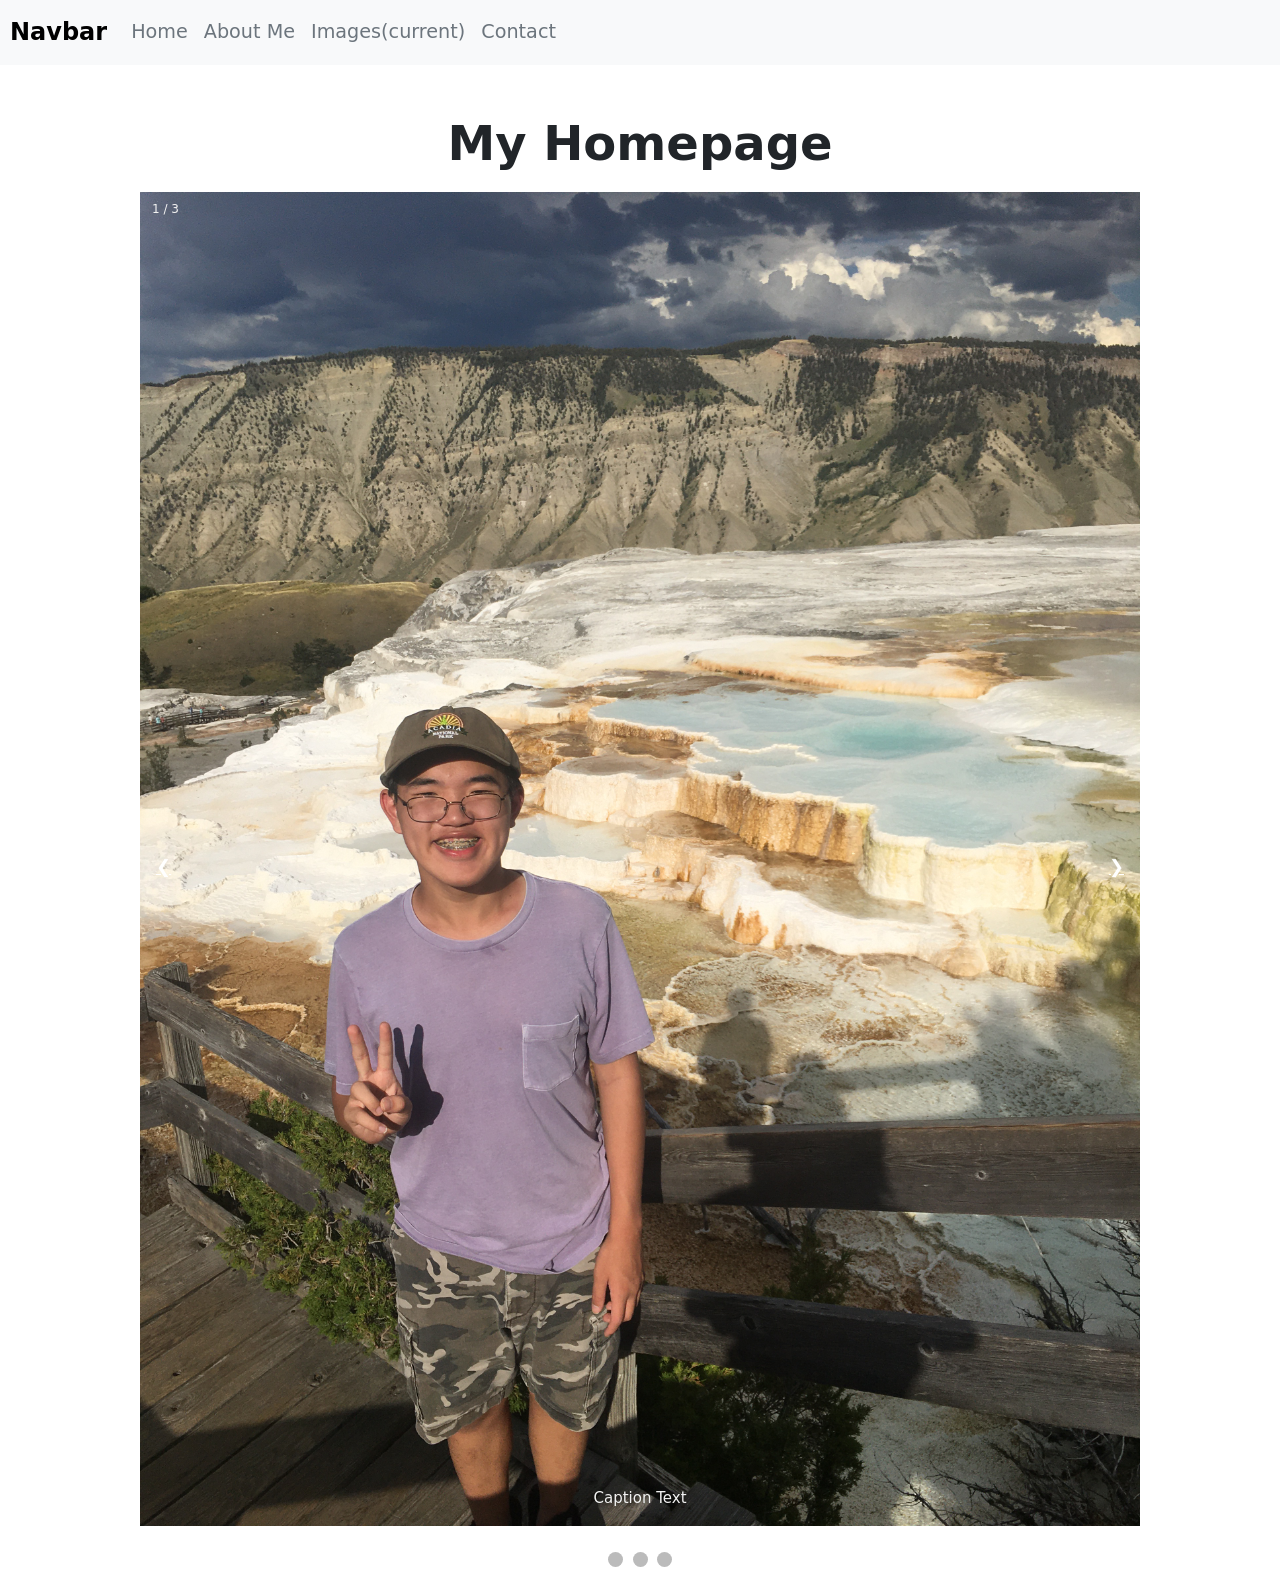
<file: images.html>
<!DOCTYPE html>

<html lang="en">
    <head>
        <meta charset="utf-8">
        <meta name="viewport" content="width=device-width, initial-scale=1">

        <title>My Homepage</title>

        <!-- Bootstrap CSS -->
        <link href="https://cdn.jsdelivr.net/npm/bootstrap@5.3.0-alpha3/dist/css/bootstrap.min.css" rel="stylesheet" integrity="sha384-KK94CHFLLe+nY2dmCWGMq91rCGa5gtU4mk92HdvYe+M/SXH301p5ILy+dN9+nJOZ" crossorigin="anonymous">

        <!-- My CSS -->
        <link href="styles.css" rel="stylesheet">
        <link href="images.css" rel="stylesheet">

        <!-- My JS-->
        <script src="images.js"></script>
    </head>
    <body>
        <nav class="navbar navbar-expand-lg navbar-light bg-light">
            <div class = "row">
              <div class = "col">
                <a class="navbar-brand" href="index.html">Navbar</a>
                <button class="navbar-toggler" type="button" data-toggle="collapse" data-target="#navbarNav" aria-controls="navbarNav" aria-expanded="false" aria-label="Toggle navigation">
                  <span class="navbar-toggler-icon"></span>
                </button>
              </div>
            </div>

            <div class = "row">
              <div class = "col">
                  <div class="collapse navbar-collapse" id="navbarNav">
                    <ul class="navbar-nav">
                    <li class="nav-item">
                      <a class="nav-link" href="index.html">Home</a>
                    </li>
                    <li class="nav-item">
                      <a class="nav-link" href="about.html">About Me</a>
                    </li>
                    <li class="nav-item">
                      <a class="nav-link" href="images.html">Images<span class="sr-only">(current)</span></a>
                    </li>
                    <li class="nav-item">
                      <a class="nav-link" href="contact.html">Contact</a>
                    </li>
                  </ul>
                </div>
              </div>
            </div>
        </nav>
        <!-- Boostrap from https://getbootstrap.com/docs/5.3/layout/grid/#example -->
        <div class="container text-center">
            <div class="row">
                <div class="col">
                    <h1>My Homepage</h1>
                </div>
            </div>
            <!-- https://www.w3schools.com/howto/howto_js_slideshow.asp -->
            <div class="slideshow-container">

              <!-- Full-width images with number and caption text -->
              <div class="mySlides active" style="display:block">
                <div class="numbertext">1 / 3</div>
                <img src="media/normal.JPG" alt = "image 1" style="width:100%">
                <div class="text">Caption Text</div>
              </div>

              <div class="mySlides">
                <div class="numbertext">2 / 3</div>
                <img src="media/crazed.JPG" alt = "image 1" style="width:100%">
                <div class="text">Caption Two</div>
              </div>

              <div class="mySlides">
                <div class="numbertext">3 / 3</div>
                <img src="media/insane.JPG" alt = "image 1" style="width:100%">
                <div class="text">Caption Three</div>
              </div>

              <!-- Next and previous buttons -->
              <a class="prev" onclick="plusSlides(-1)">&#10094;</a>
              <a class="next" onclick="plusSlides(1)">&#10095;</a>
            </div>
            <br>

            <!-- The dots/circles -->
            <div style="text-align:center">
              <span class="dot" onclick="currentSlide(1)"></span>
              <span class="dot" onclick="currentSlide(2)"></span>
              <span class="dot" onclick="currentSlide(3)"></span>
            </div>
        </div>

        <!-- Bootstrap JS -->
        <script src="https://cdn.jsdelivr.net/npm/bootstrap@5.3.0-alpha3/dist/js/bootstrap.bundle.min.js" integrity="sha384-ENjdO4Dr2bkBIFxQpeoTz1HIcje39Wm4jDKdf19U8gI4ddQ3GYNS7NTKfAdVQSZe" crossorigin="anonymous"></script>
    </body>
</html>
</file>
<file: styles.css>
.navbar {
    padding: 10px;
    background-color: #fff;
  }

.navbar-brand {
    font-size: 1.5rem;
    font-weight: bold;
  }

.navbar-nav {
    margin-left: auto;
  }

.nav-link {
    font-size: 1.2rem;
    color: #6c757d;
    padding: 0.5rem 1rem;
  }

.nav-link:hover {
    color: #000;
    background-color: #f2f2f2;
    border-radius: 5px;
  }

.container {
    margin-top: 50px;
  }

  h1 {
    font-size: 3rem;
    font-weight: bold;
    margin-bottom: 20px;
  }


  p {
    font-size: 1.2rem;
    color: #6c757d;
    margin-bottom: 30px;
  }

table {
    margin: auto;
  }

table a {
    color: inherit;
    text-decoration: none;
  }


h2 {
    text-align: center;
    font-size: 3rem;
    font-weight: bold;
    margin-bottom: 20px;
  }

p {
  text-align: center;
}

h3 {
  text-align: center;
  font-weight: bold;
}

table {
  border: 5px solid black;

  padding: 100px;
}

/* w3schools.com/howto/howto_js_slideshow.asp */

/* Slideshow container */
.slideshow-container {
  max-width: 1000px;
  position: relative;
  margin: auto;
}

/* Hide the images by default */
.mySlides {
  display: none;
}

/* Next & previous buttons */
.prev, .next {
  cursor: pointer;
  position: absolute;
  top: 50%;
  width: auto;
  margin-top: -22px;
  padding: 16px;
  color: white;
  font-weight: bold;
  font-size: 18px;
  transition: 0.6s ease;
  border-radius: 0 3px 3px 0;
  user-select: none;
}
</file>
<file: images.css>
* {box-sizing:border-box}

/* https://www.w3schools.com/howto/howto_js_slideshow.asp */

/* Slideshow container */
.slideshow-container {
  max-width: 1000px;
  position: relative;
  margin: auto;
}

/* Hide the images by default */
.mySlides {
  display: none;
}

/* Next & previous buttons */
.prev, .next {
  cursor: pointer;
  position: absolute;
  top: 50%;
  width: auto;
  margin-top: -22px;
  padding: 16px;
  color: white;
  font-weight: bold;
  font-size: 18px;
  transition: 0.6s ease;
  border-radius: 0 3px 3px 0;
  user-select: none;
}

.prev{
  left:0;
  border-radius: 3px 0 0 3px;
}

/* Position the "next button" to the right */
.next {
  right: 0;
  border-radius: 3px 0 0 3px;
}

/* On hover, add a black background color with a little bit see-through */
.prev:hover, .next:hover {
  background-color: rgba(0,0,0,0.8);
}

/* Caption text */
.text {
  color: #f2f2f2;
  font-size: 15px;
  padding: 8px 12px;
  position: absolute;
  bottom: 8px;
  width: 100%;
  text-align: center;
}

/* Number text (1/3 etc) */
.numbertext {
  color: #f2f2f2;
  font-size: 12px;
  padding: 8px 12px;
  position: absolute;
  top: 0;
}

/* The dots/bullets/indicators */
.dot {
  cursor: pointer;
  height: 15px;
  width: 15px;
  margin: 0 2px;
  background-color: #bbb;
  border-radius: 50%;
  display: inline-block;
  transition: background-color 0.6s ease;
}

.active, .dot:hover {
  background-color: #717171;
}

/* Fading animation */
.fade {
  animation-name: fade;
  animation-duration: 1.5s;
}

@keyframes fade {
  from {opacity: .4}
  to {opacity: 1}
}
</file>
